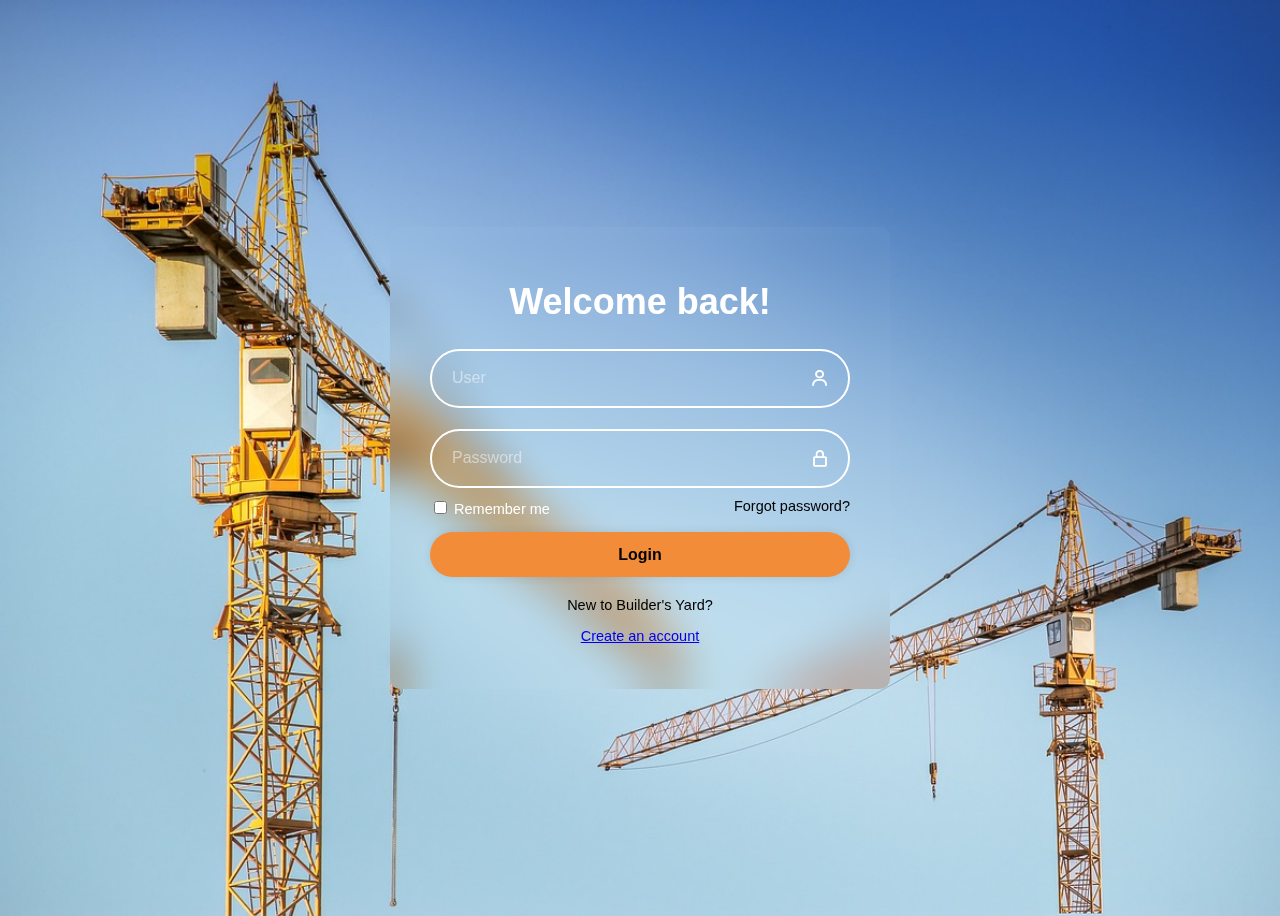
<file: login.html>
<!DOCTYPE html>
<html lang="es">
<head>
    <meta charset="UTF-8">
    <title>Login</title>
    <link rel="stylesheet" href="style.css">
    <link href='https://unpkg.com/boxicons@2.1.4/css/boxicons.min.css' rel='stylesheet'>
    <script>
        let userList = [];

        userList.push({user: "celina", password: "1234"});
        userList.push({user: "emi", password: "5678"});
        userList.push({user: "Juan", password: "garabato"});


        console.log(userList);
        function ingreso() {
            var user = document.getElementById("user").value;
            var password = document.getElementById("password").value;

            if (validarUsuario(user, password)) {
                window.location.href = "index.html";
            } else {
                alert("Wrong credentials. Please, try again.");
            }
        }

        function validarUsuario(user, pass){
            for (userGuardado of userList) {
                console.log(userGuardado);
                if (user === userGuardado["user"] && pass === userGuardado["password"])
            return true;
            }
            return false;
        }
    </script>
</head>

<body id="bodyLogin">
    <div class="wrapper">
        <form action="">
            <h1>Welcome back!</h1>
            <div class="input-box">
                <input type="text" id="user" placeholder="User" required>
                <i class='bx bx-user'></i>
            </div>
            <div class="input-box">
                <input type="password" id="password" placeholder="Password" required>
                <i class='bx bx-lock-alt' ></i>
            </div>

            <div class="remember-forgot">
                <label><input type="checkbox"> Remember me</label>
                <a href="#">Forgot password?</a>
            </div>

            <button type="button" class="btn" onclick="ingreso()">Login</button>

            <div class="register-link">
                <p>New to Builder's Yard?</p>
                <a href="#">Create an account</a>
            </div>
        </form>
    </div>
</body>
<script>

lst=[{
    user: "celi",
    rol: "admin"
},
{
    user: "emi",
    rol: "cliente"
}
]

localStorage.setItem("lista", JSON.stringify(lst));
lst= JSON.parse(localStorage.getItem("lista"));
console.log(lst);
</script>


</html>
</file>
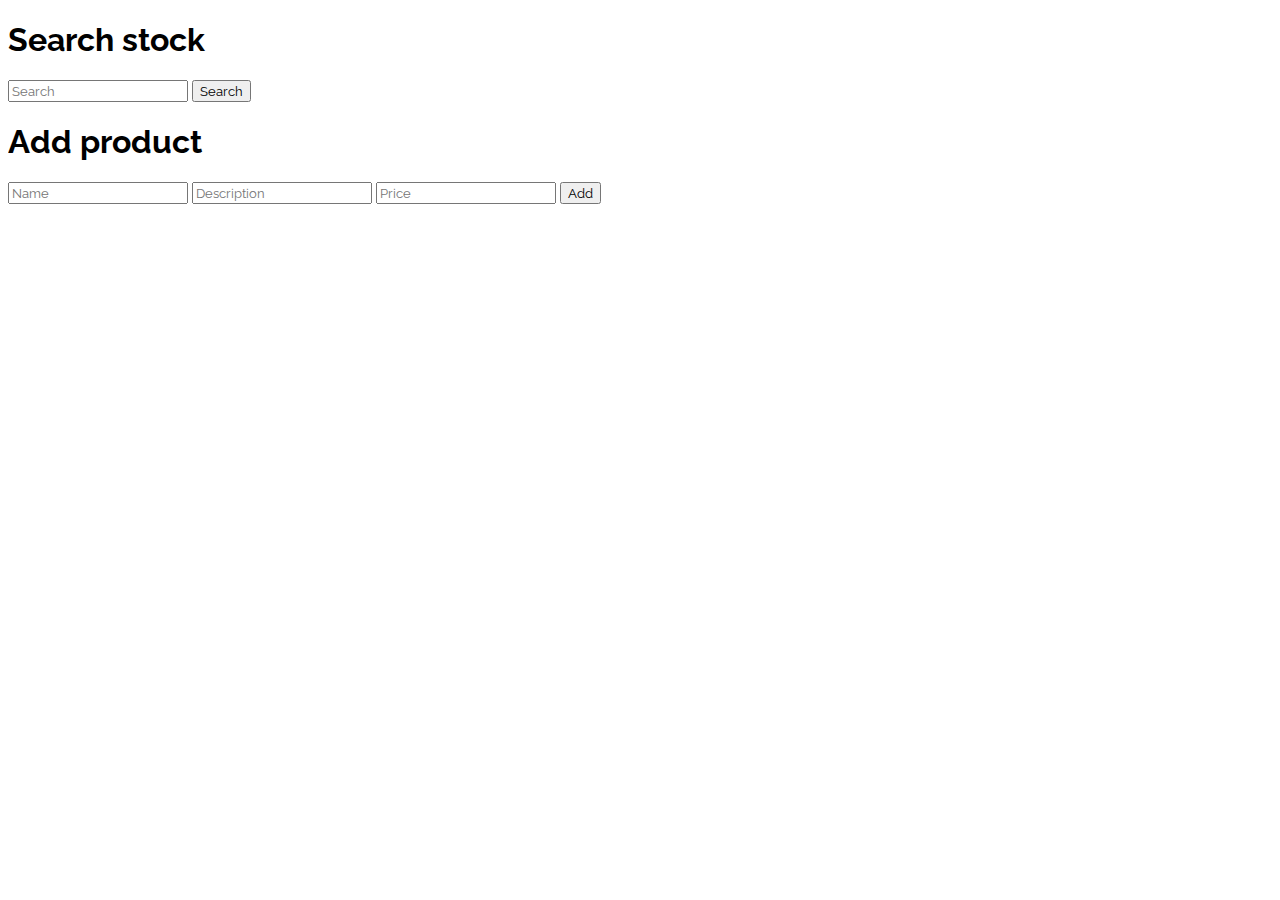
<file: stock.html>
<!DOCTYPE html>
<html lang="en">
<head>
    <meta charset="UTF-8">
    <title>Stock</title>
    <link rel="stylesheet" href="style.css">
    <script src="script.js"></script>
    <link rel="preconnect" href="https://fonts.googleapis.com">
    <link rel="preconnect" href="https://fonts.gstatic.com" crossorigin>
    <link href="https://fonts.googleapis.com/css2?family=Raleway:ital,wght@0,100..900;1,100..900&display=swap" rel="stylesheet">
</head> 
<body id="bodyStock">
    <h1>Search stock</h1>
    <form id="formStock" onsubmit="event.preventDefault(); searchStock();">
        <input type="text" id="stockInput" placeholder="Search">
        <button type="submit" id="stockButton">Search</button>
    </form>


    <h1>Add product</h1>
    <input type="text" id="productName" placeholder="Name" required>
    <input type="text" id="productDescription" placeholder="Description" required>
    <input type="number" id="productPrice" placeholder="Price" required>
    <button type="submit" id="btnAddProduct" onclick="addProduct()">Add</button>

<script>
        let newProduct= [];

    function addProduct(){
        
        var name = document.getElementById("productName").value;
        var description = document.getElementById("productDescription").value;
        var price = document.getElementById("productPrice").value;
        
        console.log(name, description, price);

        newProduct.push({"name": name, "description": description, "price": price});

        localStorage.setItem("productos", JSON.stringify(newProduct));
newProduct= JSON.parse(localStorage.getItem("productos"));
console.log(newProduct);
    }

</script>

</html>
</file>
<file: style.css>
*{
  font-family: "Raleway", sans-serif;
}
#menuSup{
    background-color: rgb(255, 68, 0);
    display: flex;
    justify-content: space-between;
    font-size: 16px;
    max-height: 80px;
}
.carousel {
    opacity: 0.3;
    position: absolute; 
    z-index: -1;
    width: 100%; 
    height: 100%; 
    display: flex;
    justify-content: center;
    overflow: hidden;
}

.carousel-images {
    display: flex;
    transition: transform 0.5s ease;
}

.carousel-images img {
    width: 100%;
    height: auto;
}

#title {
    font-size: 80px;
    display: flex;
    justify-content: center;
    align-items: center;
    position: relative; 
    z-index: 1;
}

#myForm {
    display: flex;
    justify-content: center;
    align-items: center;
    margin-bottom: 100px;
    position: relative; 
    z-index: 1;
}

#myForm button{
    background-color: #ff5100;
    color: #fff;
    border: none;
    border-radius: 5px;
    padding: 10px 20px;
    cursor: pointer;
    transition: background-color 0.3s; 
}

#myForm button:hover {
    background-color: #be3b07; 
}

#myForm input[type="text"] {
    padding: 10px; 
    border: 1px solid #ccc; 
    border-radius: 5px; 
    font-size: 16px; 
}


#myForm input[type="text"]:focus {
    border-color: #007bff; 
    outline: none; 
    box-shadow: 0 0 5px rgba(0, 123, 255, 0.5); 
}


#myForm input[type="text"]::placeholder {
    color: #999;
}

#myForm input[type="text"]:disabled {
    background-color: #f5f5f5; 
    color: #666; 
}




#containerTitle {
    height: 400px;
    display: flex;
    justify-content: center;
    align-items: center;
    position: relative; 
    background-size: cover; 
    background-position: center; 
    flex-direction: column;

}

#containterTitle img {
    justify-content: space-between; 
}


#containerProducts{
    display: flex;
    flex-wrap: wrap;
    justify-content: center; 
    margin: 0 -10px; 
    box-sizing: border-box; 
align-items: center;
}


.product {
    width: calc(25% - 20px); 
    padding: 20px;
    margin: 10px;
    border: 1px solid #ccc;
    border-radius: 5px;
    text-align: center;
    box-sizing: border-box; 
}

.product img {
    max-width: 100%; 
}

.product h2 {
    margin-top: 10px; 
}

.product p {
    margin-top: 5px; 
}

.product .price {
    font-weight: bold;
    color: #fc5b33; 
}

.product button {
    background-color: #e45300;
    color: #fff;
    border: none;
    border-radius: 5px;
    padding: 10px 20px;
    cursor: pointer;
    transition: background-color 0.3s; 
}

.product button:hover {
    background-color: #b34200; 
}






/* LOGIN */

#bodyLogin{
    display: flex;
    justify-content: center;
    align-items: center;
    min-height: 100vh;
    background: url('resources/cranes.jpg') no-repeat;
    background-size: cover;
    background-position: center;
}

.wrapper{
    width: 420px;
    background:transparent;
    backdrop-filter: blur(20px);
    color: #ffffff;
    border-radius: 10px;
    padding: 30px 40px;
}

.wrapper h1{
    font-size: 36px;
    text-align: center;
}

.wrapper .input-box{
    position: relative;
    display: flex;
    align-items: center;
    width: 100%;
    height: 50px;
    margin: 30px 0;
}

.input-box input{
    display: flex;
    align-items: center;
    text-align:left;
    width: 100%;
    height: 30%;
    background: transparent;
    border: none;
    outline: none;
    border: 2px solid rgb(255, 255, 255);
    border-radius: 40px;
    font-size: 16px;
    color: #000000;
    padding: 20px 45px 20px 20px;
}

.input-box input::placeholder{
    color: #ffffff7c;
}

.input-box i {
    position: absolute;
    right: 20px;
    top: 50%;
    transform: translateY(-50%);
    font-size: 20px;

}

.wrapper .remember-forgot {
    display: flex;
    justify-content: space-between;
    font-size: 14.5px;
    margin: -15px 0 15px;
}

.remember-forgot label input {
    accent-color: #ff8349;
    margin-right: 3px;
}

.remember-forgot a {
    color: #000000;
    text-decoration: none;
}

.remember-forgot a:hover{
   text-decoration: underline;
}

.wrapper .btn{
    width: 100%;
    height: 45px;
    background: #f38c38;
    border: none;
    outline: none;
    border-radius: 40px;
    box-shadow: 0 0 10px rgba(0, 0, 0, .1);
    cursor: pointer;
    font-size: 16px;
    color: #000000;
    font-weight: 600;
}

.wrapper .register-link{
    font-size: 14.5px;
    text-align: center;
    margin: 20px 0 15px;
    color: #000000;
}

.register-link p a {
    color: #000000;
    text-decoration: none;
    font-weight: 600;
}
.register-link p a:hover{
    text-decoration: underline;
}
</file>
